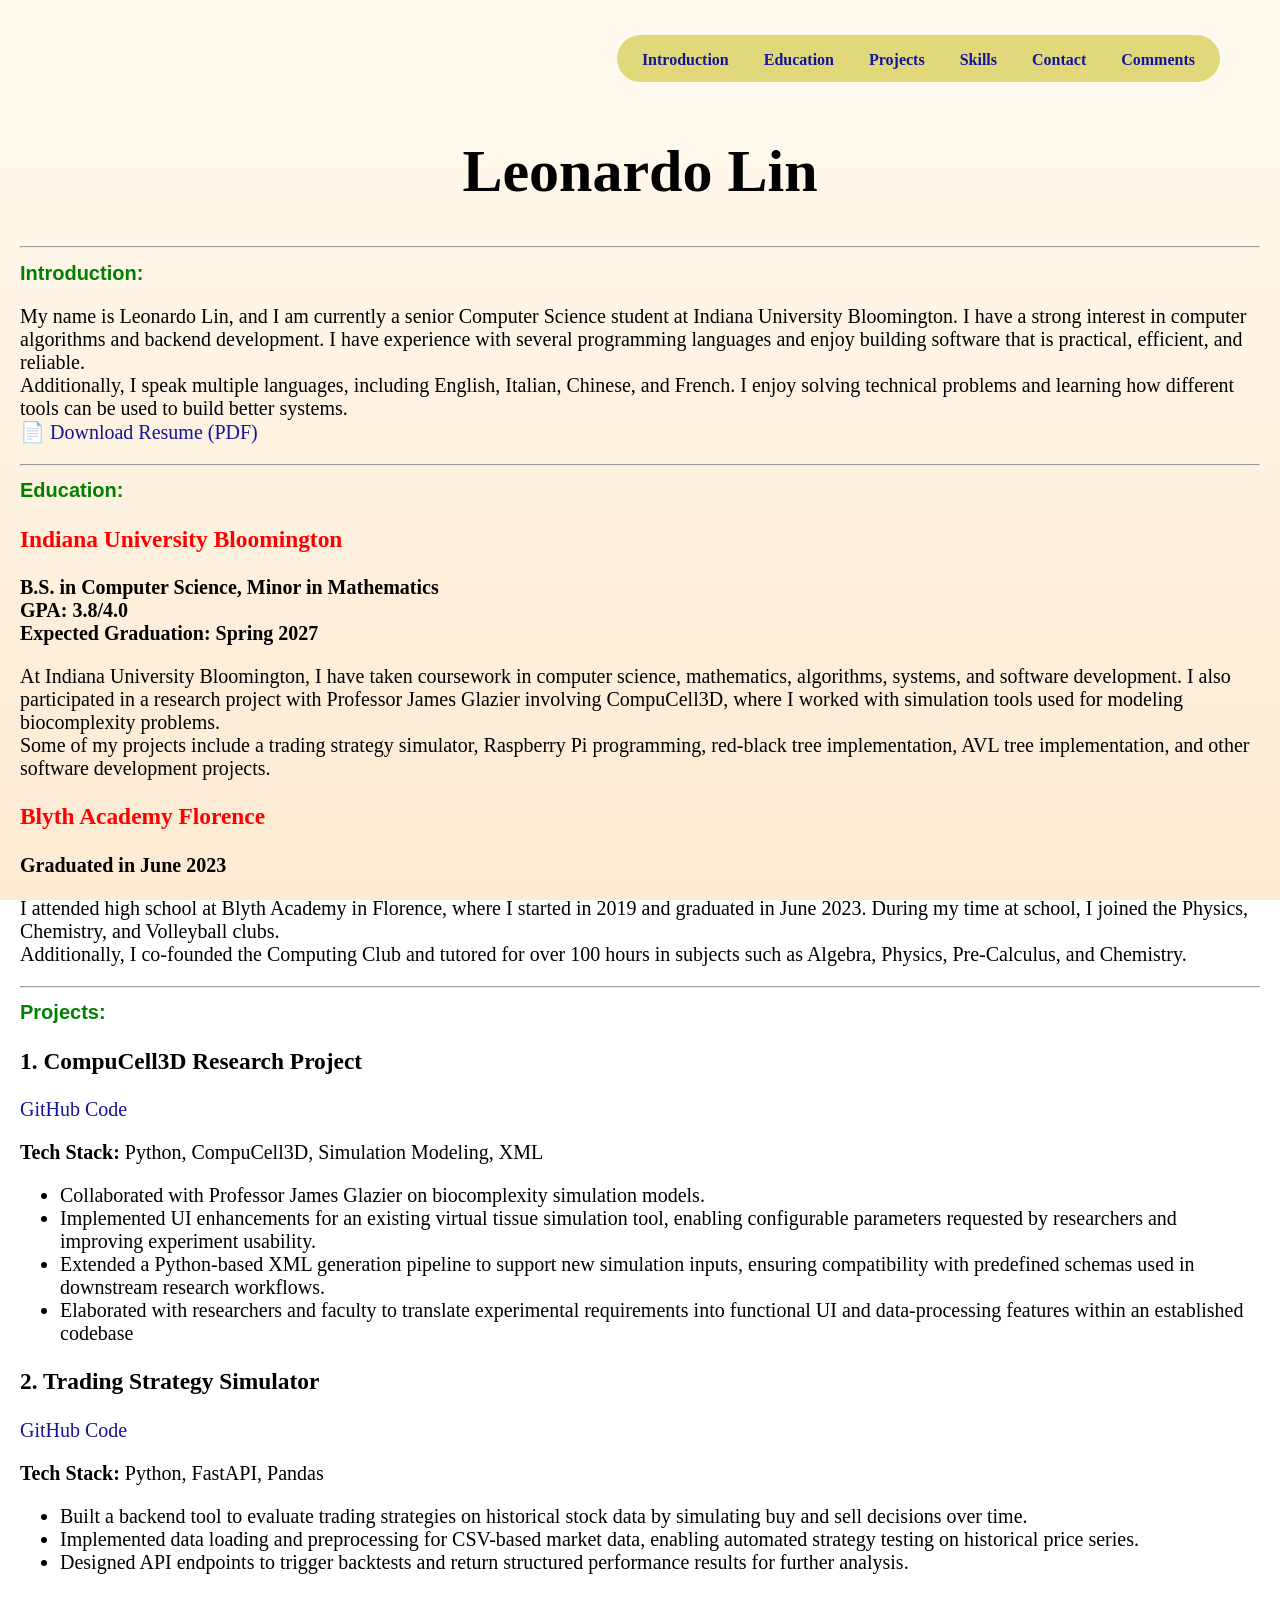
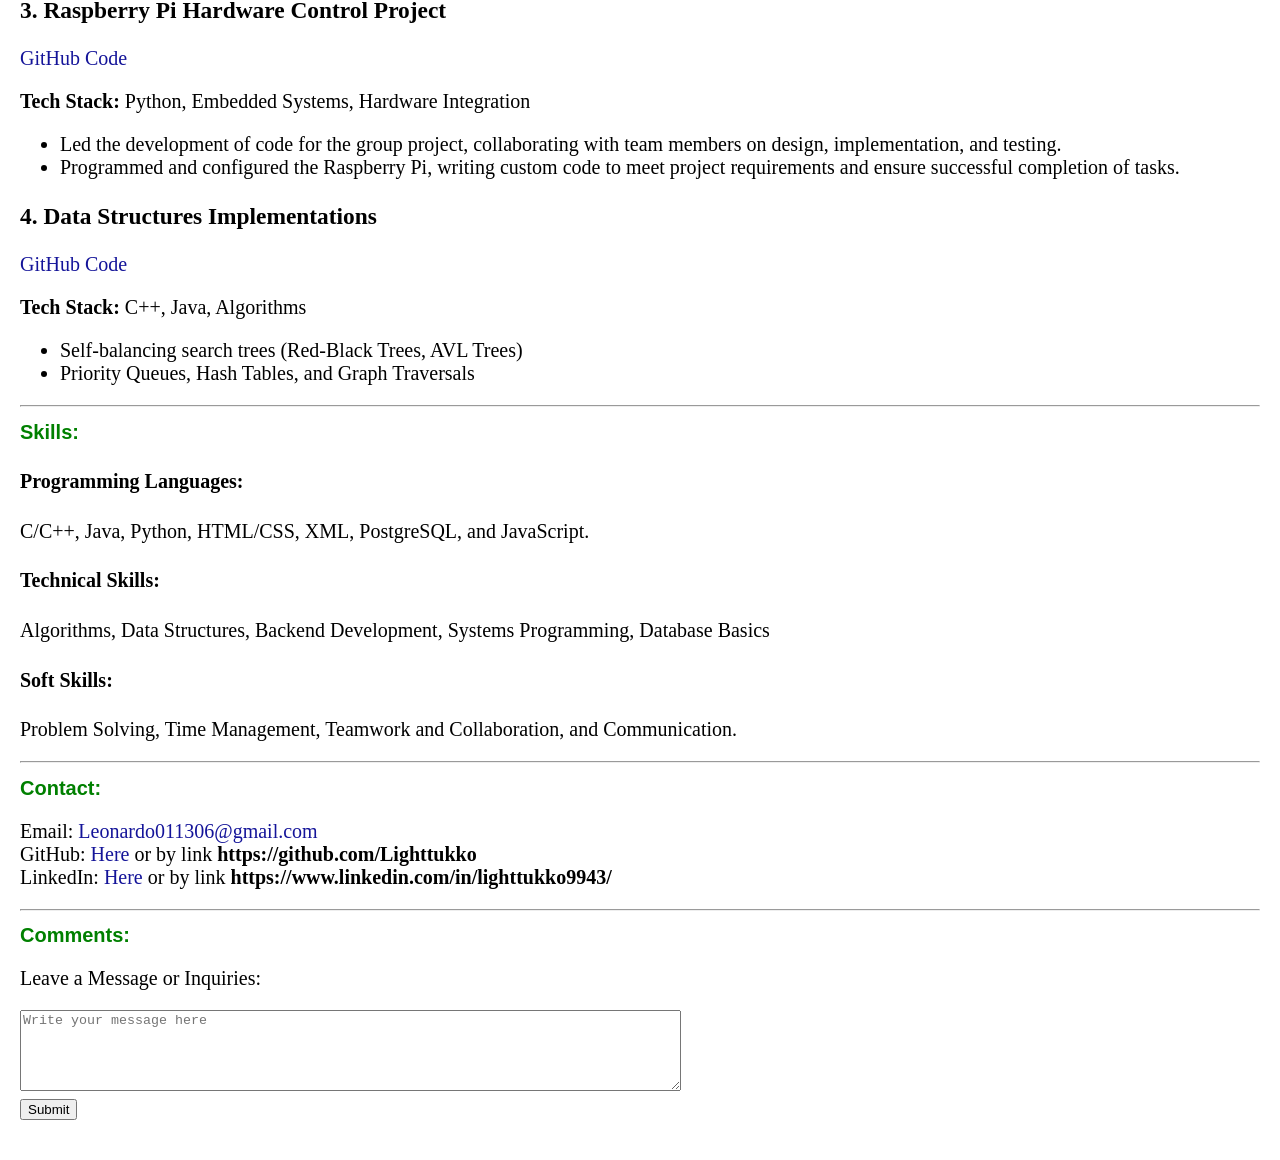
<file: index.html>
<!DOCTYPE html>
<html lang="en-US">
<head>
    <title>Leonardo Lin</title>
    <link rel="icon" type="image/x-icon" href="user.ico">
    <link rel="stylesheet" href="stylesheet.css">
    <meta charset="utf-8">
    <meta name="viewport" content="width=device-width, initial-scale=1.0">
</head>
<body>
<nav>
  <ul>
    <li><a href="#introduction">Introduction</a></li>
    <li><a href="#education">Education</a></li>
    <li><a href="#projects">Projects</a></li>
    <li><a href="#skills">Skills</a></li>
    <li><a href="#contact">Contact</a></li>
    <li><a href="#comments">Comments</a></li>
  </ul>
</nav>
    <h1 class="title">Leonardo Lin</h1>
    <!-- <h2 style="color:green;">Legend:</h2> -->
    <!-- <p> 
        
        1. <b><a href="#introduction">Introduction</a></b><br>
        2. <b><a href="#education">Education</a></b><br>
        3. <b><a href="#projects">Projects</a></b><br>
        4. <b><a href="#skills">Skills</a></b><br>
        5. <b><a href="#contact">Contact</a></b><br>
        6. <b><a href="#comments">Comments</a></b><br>
    </p> -->

    <hr>

    <h1 id="introduction">Introduction:</h1>
    <p>
        My name is Leonardo Lin, and I am currently a senior Computer Science student at Indiana University Bloomington. 
        I have a strong interest in computer algorithms and backend development. 
        I have experience with several programming languages and enjoy building software that is practical, efficient, and reliable.<br>
        Additionally, I speak multiple languages, including English, Italian, Chinese, and French. 
        I enjoy solving technical problems and learning how different tools can be used to build better systems.<br>
        <a href="Resume_Leonardo.pdf" download class="resume-btn">📄 Download Resume (PDF)</a>
    </p>

    <hr>

    <h1 id ="education">Education:</h1>
    <h3 style="color:red;">Indiana University Bloomington</h3>
    <b>
        B.S. in Computer Science, Minor in Mathematics<br>
        GPA: 3.8/4.0<br>
        Expected Graduation: Spring 2027<br>
    </b>
    <p>
        At Indiana University Bloomington, I have taken coursework in computer science, mathematics, algorithms, systems, and software development. I also participated in a research project with Professor James Glazier involving CompuCell3D, where I worked with simulation tools used for modeling biocomplexity problems.
        <br>
        Some of my projects include a trading strategy simulator, Raspberry Pi programming, red-black tree implementation, AVL tree implementation, and other software development projects.
    </p>
    <h3 style="color:red;"> Blyth Academy Florence</h3>
    <b>Graduated in June 2023</b>
    <p>
        I attended high school at Blyth Academy in Florence, where I started in 2019 and graduated in June 2023. 
        During my time at school, I joined the Physics, Chemistry, and Volleyball clubs. <br>
        Additionally, I co-founded the Computing Club and tutored for over 100 hours in subjects such as 
        Algebra, Physics, Pre-Calculus, and Chemistry.
    </p>
    <hr>

    <h1 id="projects">Projects:</h1>

    <div class="project_list">
        <div class="project">
            <div class="project-header">
                <h3>1. CompuCell3D Research Project</h3>
                <a href="https://github.com/Lighttukko/cc3d-twedit5" class="github-link">GitHub Code</a>
            </div>
            <p class="tech-stack"><strong>Tech Stack:</strong> Python, CompuCell3D, Simulation Modeling, XML</p>
            <ul>
                <li>Collaborated with Professor James Glazier on biocomplexity simulation models.</li>
                <li>Implemented UI enhancements for an existing virtual tissue simulation tool, enabling configurable parameters requested by researchers and improving experiment usability.</li>
                <li>Extended a Python-based XML generation pipeline to support new simulation inputs, ensuring compatibility with predefined schemas used in downstream research workflows.</li>
                <li>Elaborated with researchers and faculty to translate experimental requirements into functional UI and data-processing features within an established codebase</li>
            </ul>
        </div>

        <div class="project">
            <div class="project-header">
                <h3>2. Trading Strategy Simulator</h3>
                <a href="https://github.com/Lighttukko/Personal-Projects/tree/main/Trading%20strategy%20simulator" class="github-link">GitHub Code</a>
            </div>
            <p class="tech-stack"><strong>Tech Stack:</strong> Python, FastAPI, Pandas</p>
            <ul>
                <li>Built a backend tool to evaluate trading strategies on historical stock data by simulating buy and sell decisions over time.</li>
                <li>Implemented data loading and preprocessing for CSV-based market data, enabling automated strategy testing on historical price series.</li>
                <li>Designed API endpoints to trigger backtests and return structured performance results for further analysis.</li>
            </ul>
        </div>

        <div class="project">
            <div class="project-header">
                <h3>3. Raspberry Pi Hardware Control Project</h3>
                <a href="https://github.com/Lighttukko/Personal-Projects/tree/main/Raspberry-PI" class="github-link">GitHub Code</a>
            </div>
            <p class="tech-stack"><strong>Tech Stack:</strong> Python, Embedded Systems, Hardware Integration</p>
            <ul>
                <li>Led the development of code for the group project, collaborating with team members on design, implementation, and testing.</li>
                <li>Programmed and configured the Raspberry Pi, writing custom code to meet project requirements and ensure successful completion of tasks.</li>
            </ul>
        </div>

        <div class="project">
            <div class="project-header">
                <h3>4. Data Structures Implementations</h3>
                <a href="https://github.com/Lighttukko/personal-projects" class="github-link">GitHub Code</a>
            </div>
            <p class="tech-stack"><strong>Tech Stack:</strong> C++, Java, Algorithms</p>
            <ul>
                <li>Self-balancing search trees (Red-Black Trees, AVL Trees)</li>
                <li>Priority Queues, Hash Tables, and Graph Traversals</li>
            </ul>
            </div>

    </div>
    <hr>

    <h1 id="skills">Skills:</h1>
    <h4>Programming Languages:</h4>
    <p>
        C/C++, Java, Python, HTML/CSS, XML, PostgreSQL, and JavaScript.
    </p>
     <h4>Technical Skills:</h4>
    <p>
       Algorithms, Data Structures, Backend Development, Systems Programming, Database Basics
    </p>
    <h4>Soft Skills:</h4>
    <p>
        Problem Solving, Time Management, Teamwork and Collaboration, and Communication.
    </p>

    <hr>

    <h1 id="contact">Contact:</h1>
    <p>
        Email: <a href="mailto:Leonardo011306@gmail.com">Leonardo011306@gmail.com</a><br>
        GitHub: <a href="https://github.com/Lighttukko">Here</a> or by link <b>https://github.com/Lighttukko</b><br>
        LinkedIn: <a href="https://www.linkedin.com/in/lighttukko9943/">Here</a> or by link <b>https://www.linkedin.com/in/lighttukko9943/</b><br>
    </p>

    <hr>
    
    <h1 id="comments">Comments:</h1>
    <p>
    Leave a Message or Inquiries:

    <form id="messageForm">
    <textarea id="message" placeholder="Write your message here" rows="5" cols="80"></textarea>
    <br>
    <button type="button" onclick="sub_mess()">Submit</button>
    </form>
        <script>
            function sub_mess() {
                // storing the message to local var.
                let userMessage = document.getElementById("message").value;

                //connect
                fetch("https://website-private-backend.onrender.com/submit", {  // backend website/location
                    method: "POST",
                    headers: { "Content-Type" : "application/json"},
                    body: JSON.stringify({ message : userMessage })
                })
                .then(response => response.json())
                .then(data => {
                    alert(data.message);  // Show the message from the serveer.
                })
                .catch(error => {
                    console.error("Error:", error);
                    alert("Failed to send message.");
                });
            }
        </script>
    </p>

</body>
</html>
</file>
<file: stylesheet.css>
h1.title{
font-family:"Brush Script MT";
text-align:center;
font-size:60px;
color:black;
}

h1{
font-family:Arial;
color:green;
font-size:20px;
}

body{
font-family:"Times New Roman";
font-size:20px;
background: linear-gradient(180deg, #fffaf0 0%, #fdead2 100%);
background-attachment: fixed; /* to keep stationary while scrolling */
    
margin: 0;
padding: 20px;
}

a:link{
color: rgb(20, 20, 153);
background-color: transparent;
text-decoration: none;
}

a:visited{
color: rgb(5, 5, 16);
background-color: transparent;
text-decoration: none;
}
.project-links a:link,
.project-links a:visited {
    color: blue;
}

.project-links a:hover {
    color: red;
}

a:hover{
color: red;
background-color: transparent;
text-decoration: underline;
}

a:active{
color: yellow;
background-color: transparent;
text-decoration: underline;
}

nav {
    padding: 15px 40px;
    position: sticky;
    top: 0;
    z-index: 1000;
}

 nav ul {
    list-style: none;
    display: flex;
    justify-content: flex-end;
    align-items: center;
    gap: 35px;

    margin: 0;
    padding: 12px 25px;

    background-color: rgba(201, 192, 32, 0.565);
    border-radius: 999px;
    width: fit-content;

    margin-left: auto;
}

nav li {
    display: inline-block;
}

nav a {
    text-decoration: none;
    color: white;
    font-size: 16px;
    font-weight: bold;
}

nav a:hover {
    color: #082937;
}
</file>
